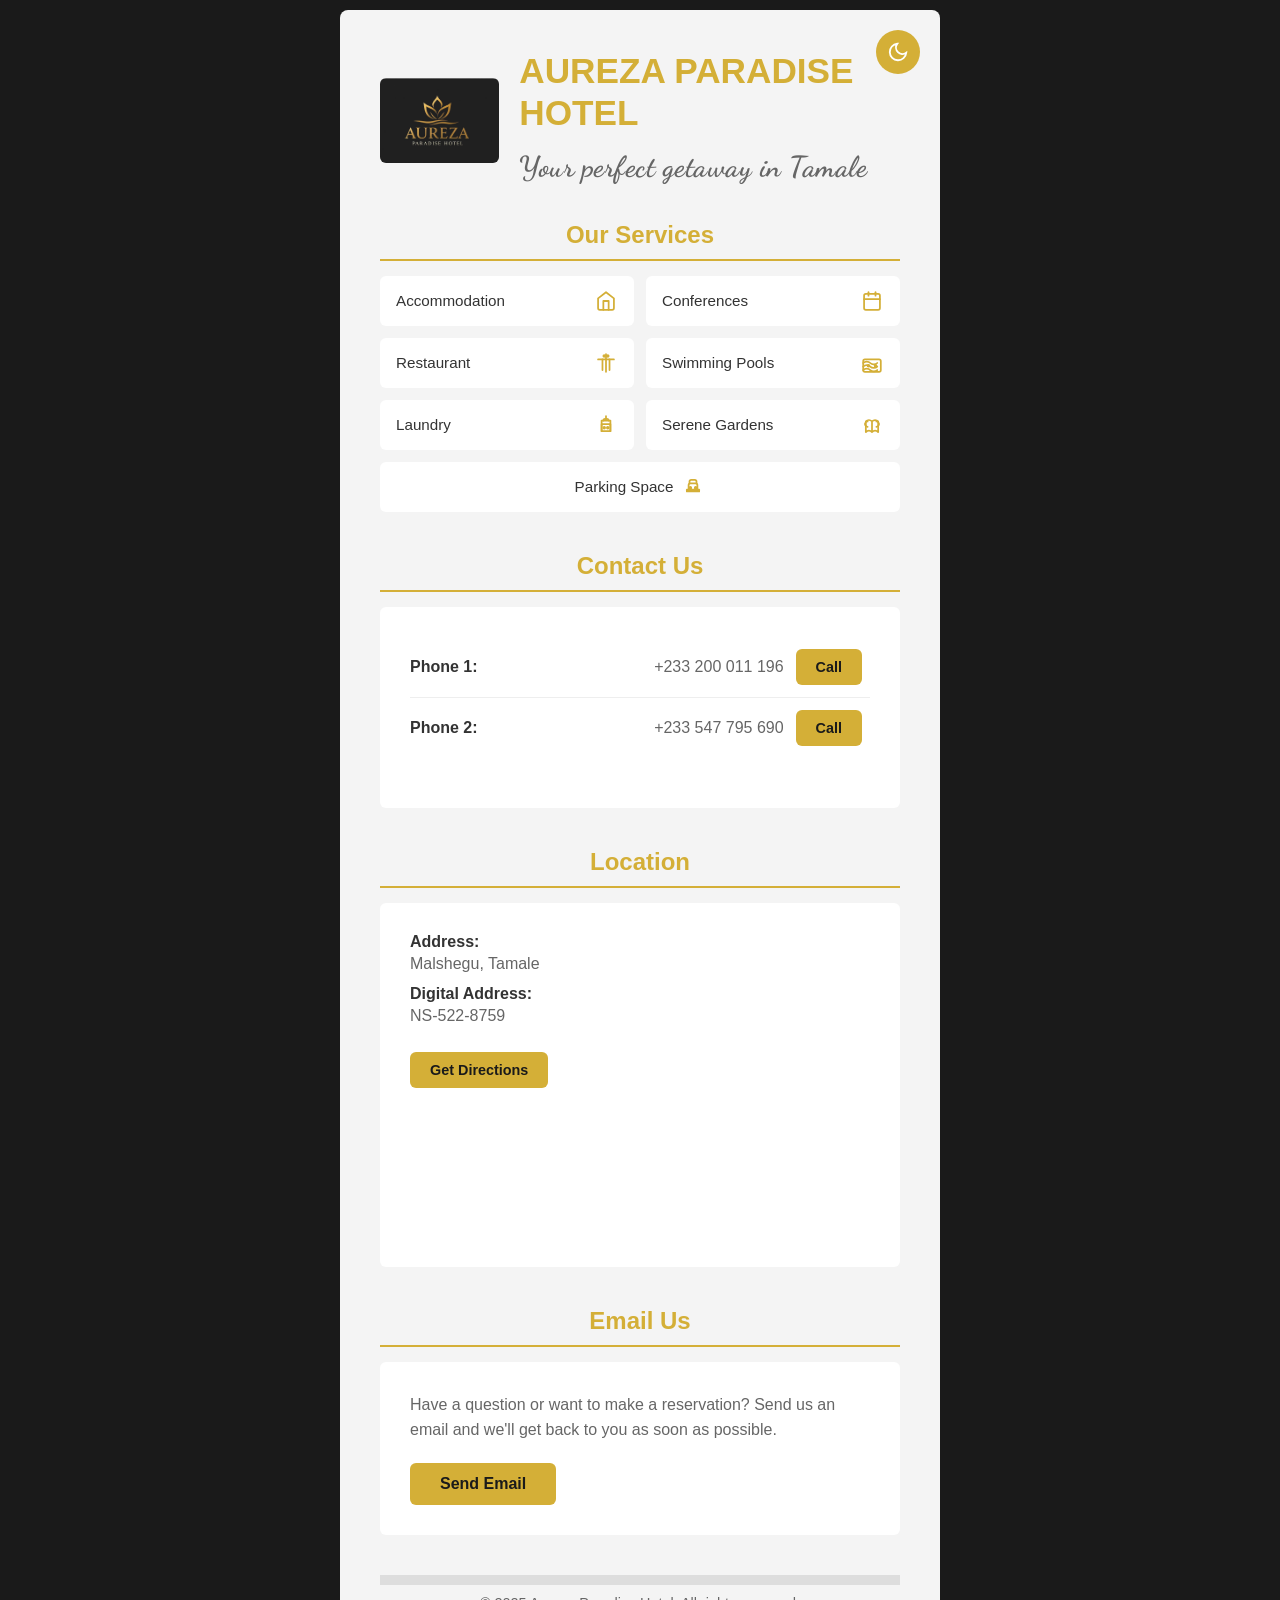
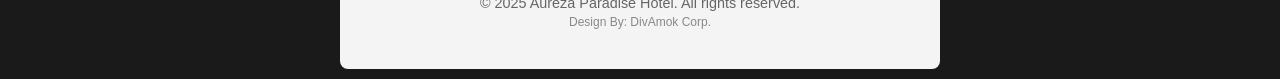
<file: index.html>
<!DOCTYPE html>
<html lang="en">

<head>
    <meta charset="UTF-8">
    <meta name="viewport" content="width=device-width, initial-scale=1.0, maximum-scale=5.0, user-scalable=yes">
    <meta name="theme-color" content="#D4AF37">
    <title>AUREZA PARADISE HOTEL | Your perfect getaway in Tamale</title>
    <link rel="preconnect" href="https://fonts.googleapis.com">
    <link rel="preconnect" href="https://fonts.gstatic.com" crossorigin>
    <link
        href="https://fonts.googleapis.com/css2?family=Dancing+Script:wght@400;600;700&family=Playfair+Display:ital,wght@0,400;0,600;1,400&display=swap"
        rel="stylesheet">
    <link rel="stylesheet" href="assets/css/main.css">
</head>

<body>
    <div class="container" style="position: relative;">
        <!-- TOGGLE THEME - Now scolls away with content -->
        <button id="theme-toggle" class="theme-toggle-btn">
            <svg id="sun-icon" viewBox="0 0 24 24" style="display:none;">
                <circle cx="12" cy="12" r="5" />
                <path
                    d="M12 1v2m0 18v2M4.2 4.2l1.4 1.4m12.8 12.8l1.4 1.4M1 12h2m18 0h2M4.2 19.8l1.4-1.4m12.8-12.8l1.4-1.4" />
            </svg>
            <svg id="moon-icon" viewBox="0 0 24 24">
                <path d="M21 12.79A9 9 0 1111.21 3 7 7 0 0021 12.79z" />
            </svg>
        </button>

        <!-- Components inject here instantly -->
        <div id="header-placeholder"></div>
        <div id="services-placeholder"></div>
        <div id="contact-placeholder"></div>
        <div id="location-placeholder"></div>
        <div id="email-placeholder"></div>
        <div id="footer-placeholder"></div>
    </div>

    <!-- LUXURY GALLERY MODAL -->
    <div id="gallery-modal" class="gallery-modal">
        <div class="modal-content">
            <button class="close-modal">&times;</button>
            <div id="slider-container" class="slider-container">
                <!-- Mini Next Preview (Top Right) -->
                <div id="next-preview" class="next-preview"></div>
                <!-- Muted Stealth Triggers (Thin SVG Arrows) -->
                <button class="nav-btn prev-btn"><svg viewBox="0 0 24 24">
                        <path d="M15 18l-6-6 6-6" />
                    </svg></button>
                <button class="nav-btn next-btn"><svg viewBox="0 0 24 24">
                        <path d="M9 18l6-6-6-6" />
                    </svg></button>
            </div>

            <!-- ALL-IMAGE GRID OVERLAY -->
            <div id="grid-overlay" class="grid-overlay">
                <div class="grid-header">
                    <div class="title-stack">
                        <span class="grid-title">Gallery Collections</span>
                        <div class="header-divider"></div>
                        <span id="grid-service-name" class="service-name-subtitle"></span>
                    </div>
                    <button id="close-grid" class="close-grid">&times;</button>
                </div>
                <div id="grid-content" class="grid-content"></div>
            </div>
            <!-- Dynamic Dots Inject Here -->
            <div id="slider-dots" class="slider-dots"></div>
            <a href="#contact-us" id="book-now-gallery" class="book-floating-btn">Book Now</a>
        </div>
    </div>

    <script>
        // 🌓 SMART THEME ENGINE
        const toggleBtn = document.getElementById('theme-toggle');
        const sunIcon = document.getElementById('sun-icon');
        const moonIcon = document.getElementById('moon-icon');
        const systemDark = window.matchMedia('(prefers-color-scheme: dark)');

        const getPreferredTheme = () => {
            const saved = localStorage.getItem('theme');
            if (saved) return saved;
            return systemDark.matches ? 'dark' : 'light';
        };

        const setTheme = (t) => {
            document.documentElement.setAttribute('data-theme', t);
            localStorage.setItem('theme', t);
            sunIcon.style.display = t === 'dark' ? 'block' : 'none';
            moonIcon.style.display = t === 'dark' ? 'none' : 'block';
        };

        setTheme(getPreferredTheme());
        systemDark.addEventListener('change', (e) => {
            if (!localStorage.getItem('theme')) setTheme(e.matches ? 'dark' : 'light');
        });

        toggleBtn.addEventListener('click', () => {
            const current = document.documentElement.getAttribute('data-theme');
            setTheme(current === 'dark' ? 'light' : 'dark');
        });

        // 🏗️ COMPONENT LOADER
        const renderComponent = (id, html) => {
            const el = document.getElementById(id);
            if (el) el.innerHTML = html;
        };

        const galleryData = {
            accommodation: ['assets/img/roomside_1.jpeg', 'assets/img/roomside_2.jpeg', 'assets/img/roomside_3.jpeg'],
            conferences: ['assets/img/mainfront.jpeg', 'assets/img/reception.jpeg'],
            restaurant: ['assets/img/reception.jpeg', 'assets/img/mainfront.jpeg'],
            pools: ['assets/img/mainfront.jpeg', 'assets/img/reception.jpeg', 'assets/img/mainfront.jpeg', 'assets/img/reception.jpeg', 'assets/img/mainfront.jpeg', 'assets/img/reception.jpeg'],
            laundry: ['assets/img/mainfront.jpeg', 'assets/img/reception.jpeg'],
            gardens: ['assets/img/compound_2.jpeg', 'assets/img/compound_1.jpeg'],
            parking: ['assets/img/frontview_1.jpeg', 'assets/img/mainfront.jpeg']
        };

        renderComponent('header-placeholder', `<header class="header-section"><img src="assets/img/logo.jpg" alt="Logo" class="logo"><div class="welcome-content"><h1>AUREZA PARADISE HOTEL</h1><p class="welcome-text">Your perfect getaway in Tamale</p></div></header>`);

        renderComponent('services-placeholder', `
            <section class="section">
                <h2 class="section-title">Our Services</h2>
                <div class="services-list">
                    <!-- Row 1 -->
                    <div class="service-item" data-service="accommodation">
                        <span class="service-item-text">Accommodation</span>
                        <div class="service-icon"><svg viewBox="0 0 24 24"><path d="M3 9l9-7 9 7v11a2 2 0 0 1-2 2H5a2 2 0 0 1-2-2z"/><polyline points="9 22 9 12 15 12 15 22"/></svg></div>
                    </div>
                    <div class="service-item" data-service="conferences">
                        <span class="service-item-text">Conferences</span>
                        <div class="service-icon"><svg viewBox="0 0 24 24"><rect x="3" y="4" width="18" height="18" rx="2" ry="2"/><line x1="16" y1="2" x2="16" y2="6"/><line x1="8" y1="2" x2="8" y2="6"/><line x1="3" y1="10" x2="21" y2="10"/></svg></div>
                    </div>

                    <!-- Row 2 -->
                    <div class="service-item" data-service="restaurant">
                        <span class="service-item-text">Restaurant</span>
                        <div class="service-icon"><svg viewBox="0 0 24 24"><path d="M12 2v20M8 8v12M16 8v12"/><path d="M3 8h18"/><circle cx="10" cy="4" r="1"/><circle cx="14" cy="4" r="1"/></svg></div>
                    </div>
                    <div class="service-item" data-service="pools">
                        <span class="service-item-text">Swimming Pools</span>
                        <div class="service-icon"><svg viewBox="0 0 24 24"><path d="M2 12c2-2 6-2 8 0s6 2 8 0M2 16c2-2 6-2 8 0s6 2 8 0M2 20c2-2 6-2 8 0s6 2 8 0"/><rect x="2" y="8" width="20" height="14" rx="2" fill="none"/><circle cx="8" cy="15" r="1"/><circle cx="16" cy="15" r="1"/></svg></div>
                    </div>

                    <!-- Row 3 -->
                    <div class="service-item" data-service="laundry">
                        <span class="service-item-text">Laundry</span>
                        <div class="service-icon"><svg viewBox="0 0 24 24"><path d="M12 2v5M7 7h10v12H7V7z"/><path d="M9 7c0-1.1.9-2 2-2h2c1.1 0 2 .9 2 2"/><path d="M7 19v-8h10v8"/><circle cx="10" cy="15" r="1"/><circle cx="14" cy="15" r="1"/></svg></div>
                    </div>
                    <div class="service-item" data-service="gardens">
                        <span class="service-item-text">Serene Gardens</span>
                        <div class="service-icon"><svg viewBox="0 0 24 24"><path d="M12 20V8M12 8c-2-2-5-2-7 0v12c2-2 5-2 7 0M12 8c2-2 5-2 7 0v12c-2-2-5-2-7 0"/><path d="M7 8c-1.5 0-3 1.5-3 3s1.5 3 3 3M17 8c1.5 0 3 1.5 3 3s-1.5 3-3 3"/></svg></div>
                    </div>

                    <!-- Row 4 -->
                    <div class="service-item full-width" data-service="parking">
                        <span class="service-item-text">Parking Space</span>
                        <div class="service-icon"><svg viewBox="0 0 24 24"><path d="M5 17h14v-2H5v2z"/><path d="M7 15v-5a2 2 0 0 1 2-2h6a2 2 0 0 1 2 2v5"/><circle cx="9" cy="13" r="1"/><circle cx="15" cy="13" r="1"/><path d="M8 8V6a2 2 0 0 1 2-2h4a2 2 0 0 1 2 2v2"/></svg></div>
                    </div>
                </div>
            </section>
        `);

        renderComponent('contact-placeholder', `<section class="section" id="contact-us"><h2 class="section-title">Contact Us</h2><div class="contact-section"><div class="contact-info"><div class="contact-item"><span class="contact-label">Phone 1:</span><span class="contact-value">+233 200 011 196</span><a href="tel:+233200011196" class="action-btn call-btn">Call</a></div><div class="contact-item"><span class="contact-label">Phone 2:</span><span class="contact-value">+233 547 795 690</span><a href="tel:+233547795690" class="action-btn call-btn">Call</a></div></div></div></section>`);
        renderComponent('location-placeholder', `<section class="section"><h2 class="section-title">Location</h2><div class="location-section"><div class="location-details"><div class="location-item"><strong>Address:</strong> Malshegu, Tamale</div><div class="location-item"><strong>Digital Address:</strong> NS-522-8759</div><a href="https://www.google.com/maps/search/?api=1&query=9.491158694435885,-0.8808967835476006" class="action-btn" target="_blank" style="margin-top: 15px;">Get Directions</a></div><div class="location-map"><iframe src="https://maps.google.com/maps?q=9.491158694435885,-0.8808967835476006&t=&z=15&ie=UTF8&iwloc=&output=embed" allowfullscreen="" loading="lazy"></iframe></div></div></section>`);
        renderComponent('email-placeholder', `<section class="section"><h2 class="section-title">Email Us</h2><div class="email-section"><p class="email-text">Have a question or want to make a reservation? Send us an email and we'll get back to you as soon as possible.</p><a href="mailto:aurezaparadisehotel@yahoo.com" class="email-link">Send Email</a></div></section>`);
        renderComponent('footer-placeholder', `<footer class="footer"><div class="footer-text">© 2025 Aureza Paradise Hotel. All rights reserved.</div><div class="footer-design">Design By: DivAmok Corp.</div></footer>`);

        // 🖼️ MASTER GALLERY ENGINE + GRID SELECTOR
        const modal = document.getElementById('gallery-modal');
        const sliderContainer = document.getElementById('slider-container');
        const dotsContainer = document.getElementById('slider-dots');
        const nextPreview = document.getElementById('next-preview');
        const gridOverlay = document.getElementById('grid-overlay');
        const gridContent = document.getElementById('grid-content');
        const closeGrid = document.getElementById('close-grid');
        const prevBtn = document.querySelector('.prev-btn');
        const nextBtn = document.querySelector('.next-btn');
        const closeBtn = document.querySelector('.close-modal');
        const bookBtn = document.getElementById('book-now-gallery');

        let currentImages = [];
        let currentIndex = 0;
        let touchStartX = 0, touchEndX = 0;

        const serviceNames = {
            accommodation: "Accommodation",
            conferences: "Conferences",
            restaurant: "Restaurant",
            pools: "Swimming Pools",
            laundry: "Laundry",
            gardens: "Serene Gardens",
            parking: "Parking Space"
        };

        const openGallery = (type) => {
            currentImages = galleryData[type] || [];
            if (currentImages.length === 0) return;

            // 🔥 Reset states for a fresh start
            currentIndex = 0;
            gridOverlay.classList.remove('active'); // Close the collection if it was open
            gridContent.innerHTML = ''; // Clear previous collection images

            // Update the header with the specific service name
            const serviceLabel = document.getElementById('grid-service-name');
            if (serviceLabel) serviceLabel.textContent = serviceNames[type] || type;

            const imgHtml = currentImages.map((src, i) => `<img src="${src}" class="slider-img ${i === 0 ? 'active' : ''}">`).join('');
            const oldImgs = sliderContainer.querySelectorAll('.slider-img');
            oldImgs.forEach(img => img.remove());
            sliderContainer.insertAdjacentHTML('afterbegin', imgHtml);

            dotsContainer.innerHTML = currentImages.map((_, i) => `<div class="dot ${i === 0 ? 'active' : ''}" data-index="${i}"></div>`).join('');
            updateSlider(0);
            modal.classList.add('active');
        };

        const updateSlider = (index) => {
            const imgs = document.querySelectorAll('.slider-img');
            const dots = document.querySelectorAll('.dot');
            imgs.forEach((img, i) => img.classList.toggle('active', i === index));
            dots.forEach((dot, i) => dot.classList.toggle('active', i === index));
            if (currentImages.length > 1) {
                const nextIdx = (index + 1) % currentImages.length;
                nextPreview.style.backgroundImage = `url('${currentImages[nextIdx]}')`;
                nextPreview.style.display = 'block';
            } else {
                nextPreview.style.display = 'none';
            }
        };

        const openGrid = () => {
            gridContent.innerHTML = currentImages.map((src, i) => `
                <div class="grid-thumb" data-index="${i}" style="background-image: url('${src}')"></div>
            `).join('');
            gridOverlay.classList.add('active');
        };

        document.addEventListener('click', (e) => {
            const item = e.target.closest('.service-item');
            if (item) openGallery(item.getAttribute('data-service'));

            const thumb = e.target.closest('.grid-thumb');
            if (thumb) {
                currentIndex = parseInt(thumb.getAttribute('data-index'));
                updateSlider(currentIndex);
                gridOverlay.classList.remove('active');
            }
        });

        nextPreview.addEventListener('click', (e) => { e.stopPropagation(); openGrid(); });
        closeGrid.addEventListener('click', () => gridOverlay.classList.remove('active'));
        nextBtn.addEventListener('click', () => { currentIndex = (currentIndex + 1) % currentImages.length; updateSlider(currentIndex); });
        prevBtn.addEventListener('click', () => { currentIndex = (currentIndex - 1 + currentImages.length) % currentImages.length; updateSlider(currentIndex); });
        closeBtn.addEventListener('click', () => modal.classList.remove('active'));
        bookBtn.addEventListener('click', () => { modal.classList.remove('active'); window.location.hash = 'contact-placeholder'; });
        modal.addEventListener('click', (e) => { if (e.target === modal) modal.classList.remove('active'); });

        sliderContainer.addEventListener('touchstart', e => touchStartX = e.changedTouches[0].screenX, { passive: true });
        sliderContainer.addEventListener('touchend', e => { touchEndX = e.changedTouches[0].screenX; const dist = touchEndX - touchStartX; if (Math.abs(dist) > 50) { if (dist > 0) currentIndex = (currentIndex - 1 + currentImages.length) % currentImages.length; else currentIndex = (currentIndex + 1) % currentImages.length; updateSlider(currentIndex); } }, { passive: true });
        dotsContainer.addEventListener('click', (e) => { const dot = e.target.closest('.dot'); if (dot) { currentIndex = parseInt(dot.getAttribute('data-index')); updateSlider(currentIndex); } });
    </script>
</body>

</html>
</file>
<file: assets/css/main.css>
/* 1. BASE */
@import url('base/variables.css');
@import url('base/reset.css');

/* 2. COMPONENTS */
@import url('components/buttons.css');
@import url('components/section-title.css');
@import url('components/gallery.css');

/* 3. MODULES */
@import url('modules/header.css');
@import url('modules/services.css');
@import url('modules/contact.css');
@import url('modules/location.css');
@import url('modules/email.css');
@import url('modules/footer.css');
@import url('dark-mode.css');

/* 4. RESPONSIVE */
@import url('responsive.css');
</file>
